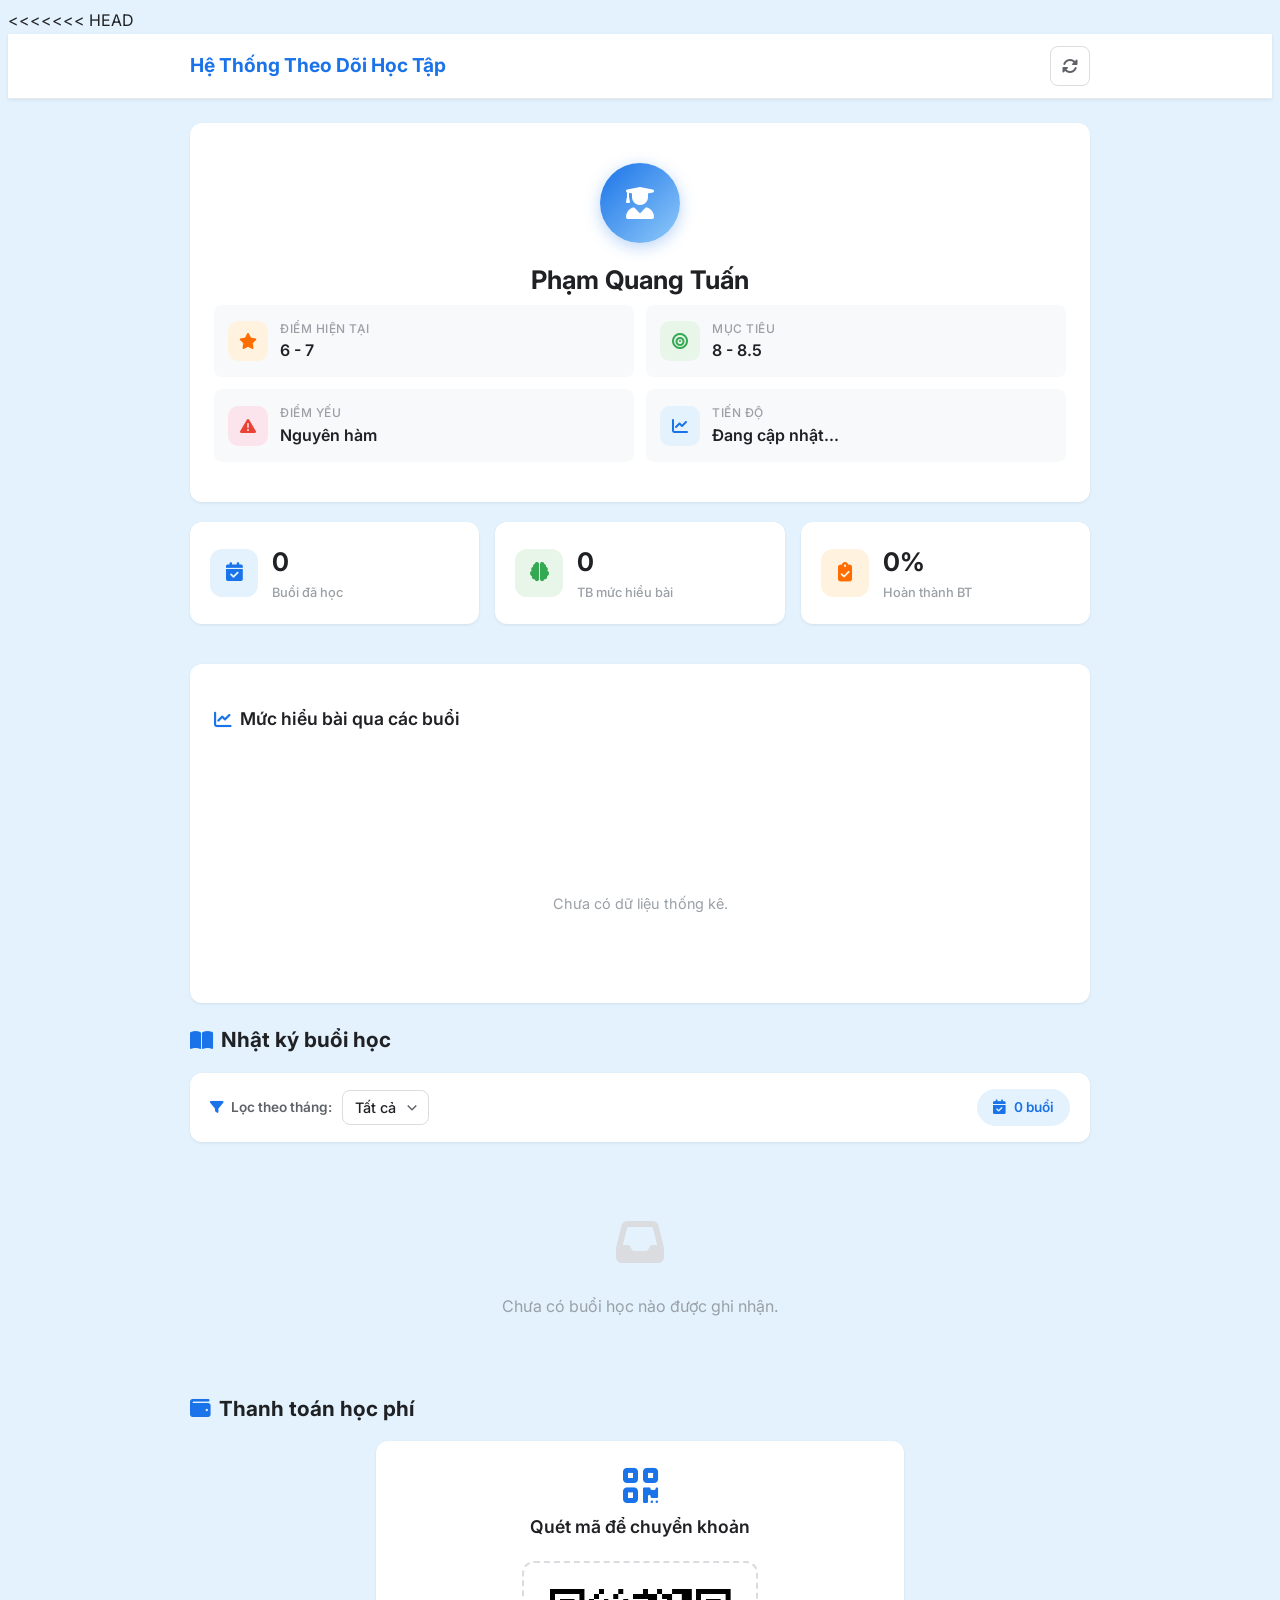
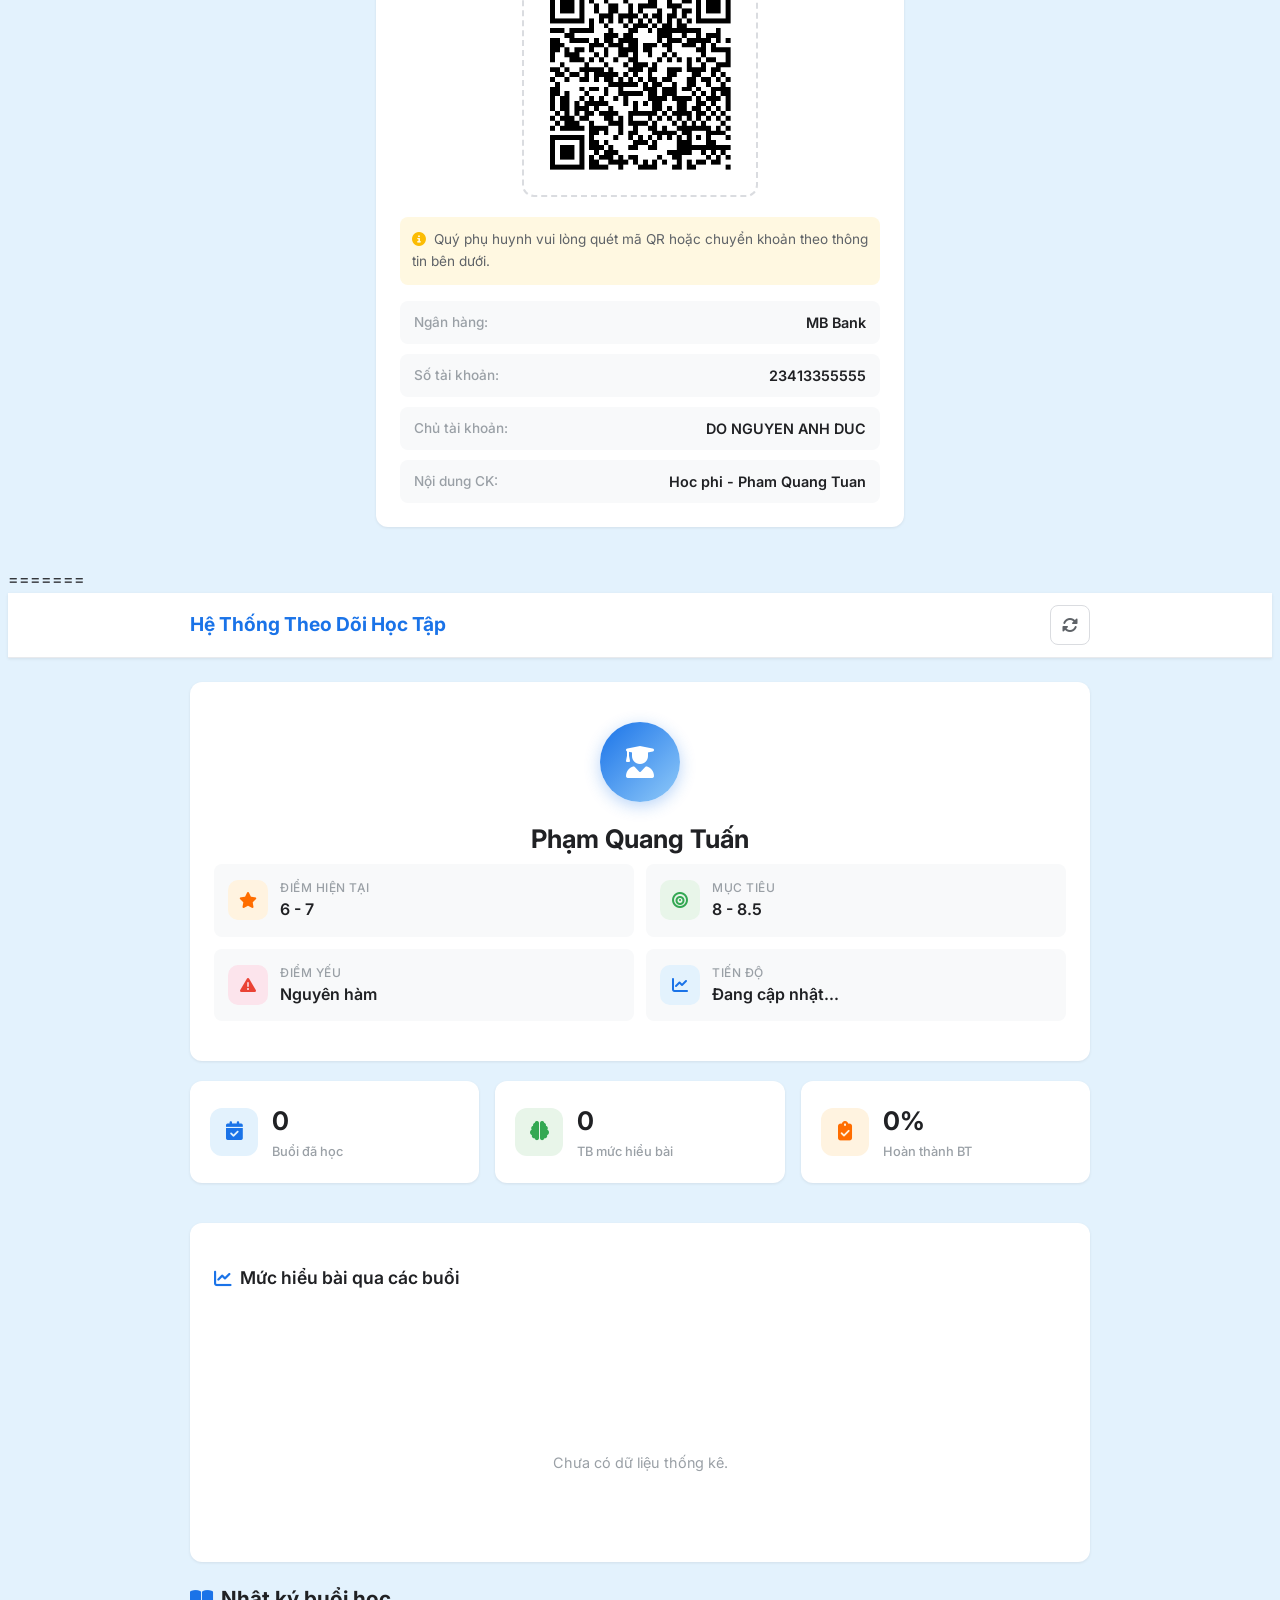
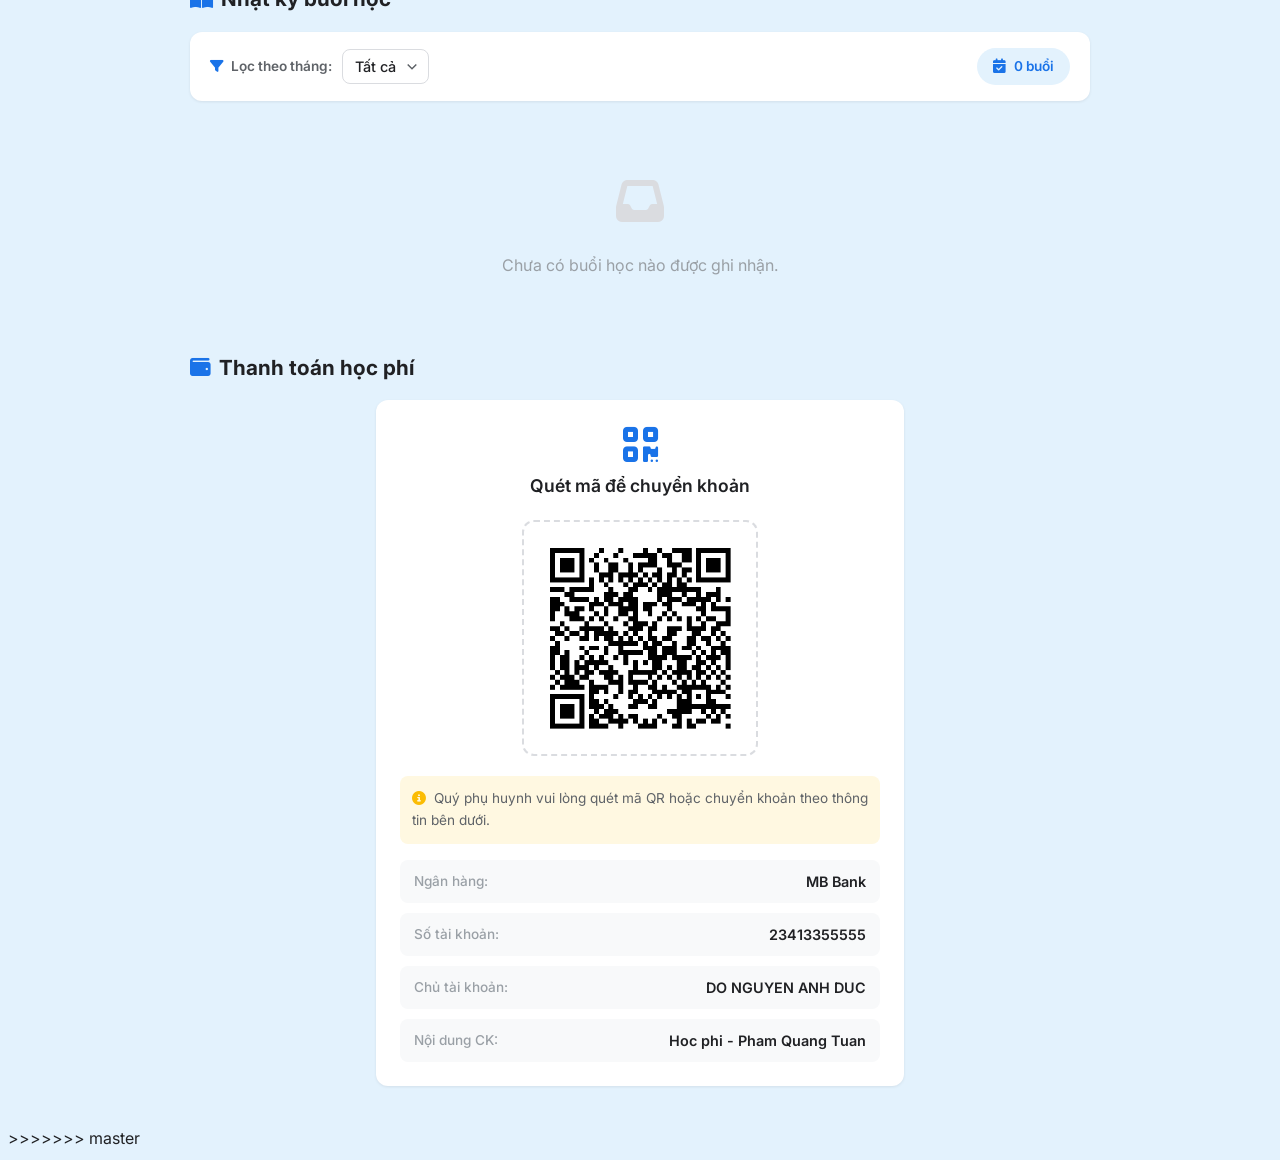
<file: index.html>
<<<<<<< HEAD
<!DOCTYPE html>
<html lang="vi">
<head>
    <meta charset="UTF-8">
    <meta name="viewport" content="width=device-width, initial-scale=1.0">
    <title>Theo Dõi Học Tập - Phạm Quang Tuấn</title>

    <!-- Google Fonts: Inter -->
    <link rel="preconnect" href="https://fonts.googleapis.com">
    <link rel="preconnect" href="https://fonts.gstatic.com" crossorigin>
    <link href="https://fonts.googleapis.com/css2?family=Inter:wght@300;400;500;600;700&display=swap" rel="stylesheet">

    <!-- Font Awesome cho icon -->
    <link rel="stylesheet" href="https://cdnjs.cloudflare.com/ajax/libs/font-awesome/6.5.1/css/all.min.css">

    <!-- File CSS chính -->
    <link rel="stylesheet" href="style.css">
</head>
<body>

    <!-- ============================================= -->
    <!-- HEADER - Chỉ logo, không có menu điều hướng -->
    <!-- ============================================= -->
    <header class="header">
        <div class="container header-inner">
            <div class="logo">
                <span>Hệ Thống Theo Dõi Học Tập</span>
            </div>
            <!-- Nút tải lại dữ liệu -->
            <button class="btn-refresh" id="btnRefresh" title="Tải lại dữ liệu">
                <i class="fas fa-sync-alt"></i>
            </button>
        </div>
    </header>

    <!-- ============================================= -->
    <!-- DASHBOARD - Tất cả nội dung trên 1 trang -->
    <!-- ============================================= -->
    <main class="main container">

        <!-- ========== PHẦN 1: THÔNG TIN HỌC SINH ========== -->
        <div class="card student-card">
            <div class="student-avatar">
                <i class="fas fa-user-graduate"></i>
            </div>
            <h1 class="student-name">Phạm Quang Tuấn</h1>

            <!-- Thông tin nhanh -->
            <div class="info-grid">
                <div class="info-item">
                    <div class="info-icon current">
                        <i class="fas fa-star"></i>
                    </div>
                    <div class="info-text">
                        <span class="info-label">Điểm hiện tại</span>
                        <span class="info-value">6 - 7</span>
                    </div>
                </div>
                <div class="info-item">
                    <div class="info-icon target">
                        <i class="fas fa-bullseye"></i>
                    </div>
                    <div class="info-text">
                        <span class="info-label">Mục tiêu</span>
                        <span class="info-value">8 - 8.5</span>
                    </div>
                </div>
                <div class="info-item">
                    <div class="info-icon weakness">
                        <i class="fas fa-exclamation-triangle"></i>
                    </div>
                    <div class="info-text">
                        <span class="info-label">Điểm yếu</span>
                        <span class="info-value">Nguyên hàm</span>
                    </div>
                </div>
                <div class="info-item">
                    <div class="info-icon progress-icon">
                        <i class="fas fa-chart-line"></i>
                    </div>
                    <div class="info-text">
                        <span class="info-label">Tiến độ</span>
                        <span class="info-value" id="progressStatus">Đang cập nhật...</span>
                    </div>
                </div>
            </div>
        </div>

        <!-- ========== PHẦN 2: THỐNG KÊ + LỘ TRÌNH ========== -->
        <!-- Các card thống kê nhanh -->
        <div class="stats-grid">
            <div class="card stat-card">
                <div class="stat-icon sessions-icon">
                    <i class="fas fa-calendar-check"></i>
                </div>
                <div class="stat-info">
                    <span class="stat-number" id="totalSessions">0</span>
                    <span class="stat-label">Buổi đã học</span>
                </div>
            </div>
            <div class="card stat-card">
                <div class="stat-icon understand-icon">
                    <i class="fas fa-brain"></i>
                </div>
                <div class="stat-info">
                    <span class="stat-number" id="avgUnderstanding">0</span>
                    <span class="stat-label">TB mức hiểu bài</span>
                </div>
            </div>
            <div class="card stat-card">
                <div class="stat-icon homework-icon">
                    <i class="fas fa-clipboard-check"></i>
                </div>
                <div class="stat-info">
                    <span class="stat-number" id="homeworkRate">0%</span>
                    <span class="stat-label">Hoàn thành BT</span>
                </div>
            </div>
        </div>

       
        <!-- Biểu đồ mức hiểu bài -->
        <div class="card">
            <h3 class="card-title"><i class="fas fa-chart-line"></i> Mức hiểu bài qua các buổi</h3>
            <div class="chart-container" id="understandChart">
                <p class="empty-chart" id="emptyChart">Chưa có dữ liệu thống kê.</p>
            </div>
        </div>

        <!-- ========== PHẦN 3: DANH SÁCH BUỔI HỌC (read-only) ========== -->
        <h2 class="section-title"><i class="fas fa-book-open"></i> Nhật ký buổi học</h2>

        <!-- Bộ lọc theo tháng -->
        <div class="card filter-bar">
            <div class="filter-group">
                <label for="monthFilter"><i class="fas fa-filter"></i> Lọc theo tháng:</label>
                <select id="monthFilter" class="filter-select">
                    <option value="all">Tất cả</option>
                </select>
            </div>
            <div class="month-count" id="monthCount">
                <i class="fas fa-calendar-check"></i>
                <span id="monthCountText">0 buổi</span>
            </div>
        </div>

        <div id="sessionsList" class="sessions-list">
            <!-- Các buổi học sẽ được render bằng JavaScript -->
            <div class="empty-state" id="emptyState">
                <i class="fas fa-inbox"></i>
                <p>Chưa có buổi học nào được ghi nhận.</p>
            </div>
        </div>

        <!-- ========== PHẦN 4: THANH TOÁN ========== -->
        <h2 class="section-title"><i class="fas fa-wallet"></i> Thanh toán học phí</h2>

        <div class="card payment-card">
            <div class="payment-header">
                <i class="fas fa-qrcode payment-qr-icon"></i>
                <h3>Quét mã để chuyển khoản</h3>
            </div>

            <!-- Ảnh QR code placeholder -->
            <div class="qr-wrapper">
                <div class="qr-placeholder" id="qrImage">
                    <img src="qr-code.png" alt="QR Code" width="200" height="200">
                </div>
            </div>

            <!-- Thông tin chuyển khoản -->
            <div class="payment-info">
                <p class="payment-note">
                    <i class="fas fa-info-circle"></i>
                    Quý phụ huynh vui lòng quét mã QR hoặc chuyển khoản theo thông tin bên dưới.
                </p>
                <div class="bank-details">
                    <div class="bank-row">
                        <span class="bank-label">Ngân hàng:</span>
                        <span class="bank-value">MB Bank</span>
                    </div>
                    <div class="bank-row">
                        <span class="bank-label">Số tài khoản:</span>
                        <span class="bank-value">23413355555</span>
                    </div>
                    <div class="bank-row">
                        <span class="bank-label">Chủ tài khoản:</span>
                        <span class="bank-value">DO NGUYEN ANH DUC</span>
                    </div>
                    <div class="bank-row">
                        <span class="bank-label">Nội dung CK:</span>
                        <span class="bank-value">Hoc phi - Pham Quang Tuan</span>
                    </div>
                </div>
            </div>
        </div>

    </main>

    <!-- Loading overlay -->
    <div class="loading-overlay" id="loadingOverlay">
        <div class="loading-spinner">
            <div class="spinner"></div>
            <p>Đang tải dữ liệu từ Google Sheets...</p>
        </div>
    </div>

    <!-- Thông báo toast -->
    <div class="toast" id="toast">
        <i class="fas fa-check-circle"></i>
        <span id="toastMsg">Thao tác thành công!</span>
    </div>

    <!-- File JavaScript chính -->
    <script src="script.js"></script>
</body>
</html>
=======
<!DOCTYPE html>
<html lang="vi">
<head>
    <meta charset="UTF-8">
    <meta name="viewport" content="width=device-width, initial-scale=1.0">
    <title>Theo Dõi Học Tập - Phạm Quang Tuấn</title>

    <!-- Google Fonts: Inter -->
    <link rel="preconnect" href="https://fonts.googleapis.com">
    <link rel="preconnect" href="https://fonts.gstatic.com" crossorigin>
    <link href="https://fonts.googleapis.com/css2?family=Inter:wght@300;400;500;600;700&display=swap" rel="stylesheet">

    <!-- Font Awesome cho icon -->
    <link rel="stylesheet" href="https://cdnjs.cloudflare.com/ajax/libs/font-awesome/6.5.1/css/all.min.css">

    <!-- File CSS chính -->
    <link rel="stylesheet" href="style.css">
</head>
<body>

    <!-- ============================================= -->
    <!-- HEADER - Chỉ logo, không có menu điều hướng -->
    <!-- ============================================= -->
    <header class="header">
        <div class="container header-inner">
            <div class="logo">
                <span>Hệ Thống Theo Dõi Học Tập</span>
            </div>
            <!-- Nút tải lại dữ liệu -->
            <button class="btn-refresh" id="btnRefresh" title="Tải lại dữ liệu">
                <i class="fas fa-sync-alt"></i>
            </button>
        </div>
    </header>

    <!-- ============================================= -->
    <!-- DASHBOARD - Tất cả nội dung trên 1 trang -->
    <!-- ============================================= -->
    <main class="main container">

        <!-- ========== PHẦN 1: THÔNG TIN HỌC SINH ========== -->
        <div class="card student-card">
            <div class="student-avatar">
                <i class="fas fa-user-graduate"></i>
            </div>
            <h1 class="student-name">Phạm Quang Tuấn</h1>

            <!-- Thông tin nhanh -->
            <div class="info-grid">
                <div class="info-item">
                    <div class="info-icon current">
                        <i class="fas fa-star"></i>
                    </div>
                    <div class="info-text">
                        <span class="info-label">Điểm hiện tại</span>
                        <span class="info-value">6 - 7</span>
                    </div>
                </div>
                <div class="info-item">
                    <div class="info-icon target">
                        <i class="fas fa-bullseye"></i>
                    </div>
                    <div class="info-text">
                        <span class="info-label">Mục tiêu</span>
                        <span class="info-value">8 - 8.5</span>
                    </div>
                </div>
                <div class="info-item">
                    <div class="info-icon weakness">
                        <i class="fas fa-exclamation-triangle"></i>
                    </div>
                    <div class="info-text">
                        <span class="info-label">Điểm yếu</span>
                        <span class="info-value">Nguyên hàm</span>
                    </div>
                </div>
                <div class="info-item">
                    <div class="info-icon progress-icon">
                        <i class="fas fa-chart-line"></i>
                    </div>
                    <div class="info-text">
                        <span class="info-label">Tiến độ</span>
                        <span class="info-value" id="progressStatus">Đang cập nhật...</span>
                    </div>
                </div>
            </div>
        </div>

        <!-- ========== PHẦN 2: THỐNG KÊ + LỘ TRÌNH ========== -->
        <!-- Các card thống kê nhanh -->
        <div class="stats-grid">
            <div class="card stat-card">
                <div class="stat-icon sessions-icon">
                    <i class="fas fa-calendar-check"></i>
                </div>
                <div class="stat-info">
                    <span class="stat-number" id="totalSessions">0</span>
                    <span class="stat-label">Buổi đã học</span>
                </div>
            </div>
            <div class="card stat-card">
                <div class="stat-icon understand-icon">
                    <i class="fas fa-brain"></i>
                </div>
                <div class="stat-info">
                    <span class="stat-number" id="avgUnderstanding">0</span>
                    <span class="stat-label">TB mức hiểu bài</span>
                </div>
            </div>
            <div class="card stat-card">
                <div class="stat-icon homework-icon">
                    <i class="fas fa-clipboard-check"></i>
                </div>
                <div class="stat-info">
                    <span class="stat-number" id="homeworkRate">0%</span>
                    <span class="stat-label">Hoàn thành BT</span>
                </div>
            </div>
        </div>

       
        <!-- Biểu đồ mức hiểu bài -->
        <div class="card">
            <h3 class="card-title"><i class="fas fa-chart-line"></i> Mức hiểu bài qua các buổi</h3>
            <div class="chart-container" id="understandChart">
                <p class="empty-chart" id="emptyChart">Chưa có dữ liệu thống kê.</p>
            </div>
        </div>

        <!-- ========== PHẦN 3: DANH SÁCH BUỔI HỌC (read-only) ========== -->
        <h2 class="section-title"><i class="fas fa-book-open"></i> Nhật ký buổi học</h2>

        <!-- Bộ lọc theo tháng -->
        <div class="card filter-bar">
            <div class="filter-group">
                <label for="monthFilter"><i class="fas fa-filter"></i> Lọc theo tháng:</label>
                <select id="monthFilter" class="filter-select">
                    <option value="all">Tất cả</option>
                </select>
            </div>
            <div class="month-count" id="monthCount">
                <i class="fas fa-calendar-check"></i>
                <span id="monthCountText">0 buổi</span>
            </div>
        </div>

        <div id="sessionsList" class="sessions-list">
            <!-- Các buổi học sẽ được render bằng JavaScript -->
            <div class="empty-state" id="emptyState">
                <i class="fas fa-inbox"></i>
                <p>Chưa có buổi học nào được ghi nhận.</p>
            </div>
        </div>

        <!-- ========== PHẦN 4: THANH TOÁN ========== -->
        <h2 class="section-title"><i class="fas fa-wallet"></i> Thanh toán học phí</h2>

        <div class="card payment-card">
            <div class="payment-header">
                <i class="fas fa-qrcode payment-qr-icon"></i>
                <h3>Quét mã để chuyển khoản</h3>
            </div>

            <!-- Ảnh QR code placeholder -->
            <div class="qr-wrapper">
                <div class="qr-placeholder" id="qrImage">
                    <img src="qr-code.png" alt="QR Code" width="200" height="200">
                </div>
            </div>

            <!-- Thông tin chuyển khoản -->
            <div class="payment-info">
                <p class="payment-note">
                    <i class="fas fa-info-circle"></i>
                    Quý phụ huynh vui lòng quét mã QR hoặc chuyển khoản theo thông tin bên dưới.
                </p>
                <div class="bank-details">
                    <div class="bank-row">
                        <span class="bank-label">Ngân hàng:</span>
                        <span class="bank-value">MB Bank</span>
                    </div>
                    <div class="bank-row">
                        <span class="bank-label">Số tài khoản:</span>
                        <span class="bank-value">23413355555</span>
                    </div>
                    <div class="bank-row">
                        <span class="bank-label">Chủ tài khoản:</span>
                        <span class="bank-value">DO NGUYEN ANH DUC</span>
                    </div>
                    <div class="bank-row">
                        <span class="bank-label">Nội dung CK:</span>
                        <span class="bank-value">Hoc phi - Pham Quang Tuan</span>
                    </div>
                </div>
            </div>
        </div>

    </main>

    <!-- Loading overlay -->
    <div class="loading-overlay" id="loadingOverlay">
        <div class="loading-spinner">
            <div class="spinner"></div>
            <p>Đang tải dữ liệu...</p>
        </div>
    </div>

    <!-- Thông báo toast -->
    <div class="toast" id="toast">
        <i class="fas fa-check-circle"></i>
        <span id="toastMsg">Thao tác thành công!</span>
    </div>

    <!-- File JavaScript chính -->
    <script src="script.js"></script>
</body>
</html>
>>>>>>> master
</file>
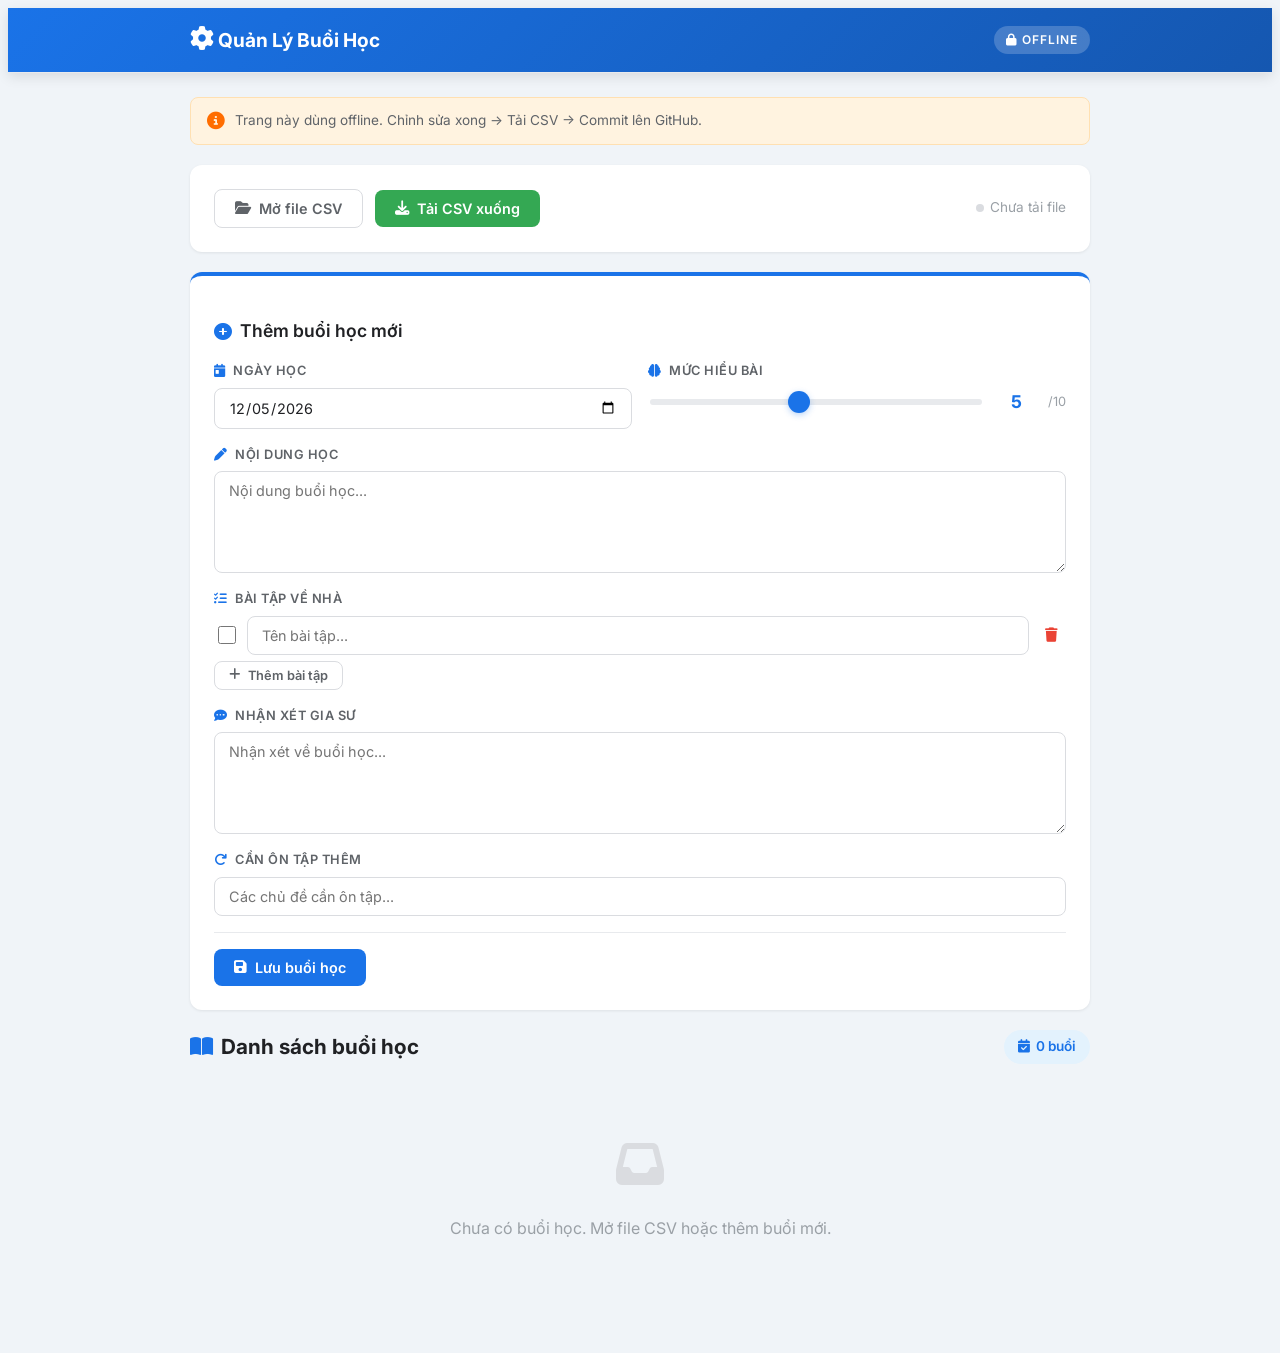
<file: admin.html>
<!DOCTYPE html>
<html lang="vi">
<head>
    <meta charset="UTF-8">
    <meta name="viewport" content="width=device-width, initial-scale=1.0">
    <title>Admin - Quản Lý Buổi Học (Offline)</title>
    <link rel="preconnect" href="https://fonts.googleapis.com">
    <link rel="preconnect" href="https://fonts.gstatic.com" crossorigin>
    <link href="https://fonts.googleapis.com/css2?family=Inter:wght@300;400;500;600;700&display=swap" rel="stylesheet">
    <link rel="stylesheet" href="https://cdnjs.cloudflare.com/ajax/libs/font-awesome/6.5.1/css/all.min.css">
    <link rel="stylesheet" href="style.css">
    <style>
        /* ===== ADMIN-SPECIFIC STYLES ===== */
        body {
            background-color: #f0f4f8;
        }

        .admin-header {
            background: linear-gradient(135deg, var(--primary), var(--primary-dark));
            color: var(--white);
            box-shadow: var(--shadow-md);
        }

        .admin-header .logo span {
            color: var(--white);
        }

        .admin-badge {
            background: rgba(255,255,255,0.2);
            color: var(--white);
            padding: 4px 12px;
            border-radius: 20px;
            font-size: 0.75rem;
            font-weight: 600;
            text-transform: uppercase;
            letter-spacing: 1px;
        }

        /* File actions bar */
        .file-actions {
            display: flex;
            gap: 12px;
            flex-wrap: wrap;
            align-items: center;
        }

        .btn {
            display: inline-flex;
            align-items: center;
            gap: 8px;
            padding: 10px 20px;
            border: none;
            border-radius: var(--radius-sm);
            font-family: 'Inter', sans-serif;
            font-size: 0.9rem;
            font-weight: 600;
            cursor: pointer;
            transition: var(--transition);
        }

        .btn-primary {
            background: var(--primary);
            color: var(--white);
        }

        .btn-primary:hover {
            background: var(--primary-dark);
        }

        .btn-success {
            background: var(--success);
            color: var(--white);
        }

        .btn-success:hover {
            background: #2d9348;
        }

        .btn-danger {
            background: var(--danger);
            color: var(--white);
        }

        .btn-danger:hover {
            background: #d32f2f;
        }

        .btn-outline {
            background: var(--white);
            color: var(--gray-700);
            border: 1.5px solid var(--gray-300);
        }

        .btn-outline:hover {
            background: var(--primary-light);
            border-color: var(--primary);
            color: var(--primary);
        }

        .btn-sm {
            padding: 6px 14px;
            font-size: 0.8rem;
        }

        /* Hidden file input */
        .file-input-hidden {
            display: none;
        }

        /* Form */
        .form-card {
            border-top: 4px solid var(--primary);
        }

        .form-grid {
            display: grid;
            grid-template-columns: 1fr 1fr;
            gap: 16px;
        }

        .form-group {
            display: flex;
            flex-direction: column;
            gap: 6px;
        }

        .form-group.full-width {
            grid-column: 1 / -1;
        }

        .form-group label {
            font-size: 0.8rem;
            font-weight: 600;
            color: var(--gray-700);
            text-transform: uppercase;
            letter-spacing: 0.5px;
        }

        .form-group label i {
            color: var(--primary);
            margin-right: 4px;
        }

        .form-control {
            padding: 10px 14px;
            border: 1.5px solid var(--gray-300);
            border-radius: var(--radius-sm);
            font-family: 'Inter', sans-serif;
            font-size: 0.9rem;
            color: var(--gray-900);
            transition: var(--transition);
            background: var(--white);
        }

        .form-control:focus {
            outline: none;
            border-color: var(--primary);
            box-shadow: 0 0 0 3px rgba(26, 115, 232, 0.15);
        }

        textarea.form-control {
            resize: vertical;
            min-height: 80px;
        }

        /* Slider */
        .slider-wrapper {
            display: flex;
            align-items: center;
            gap: 12px;
        }

        .slider-wrapper input[type="range"] {
            flex: 1;
            height: 6px;
            -webkit-appearance: none;
            appearance: none;
            background: var(--gray-200);
            border-radius: 3px;
            outline: none;
        }

        .slider-wrapper input[type="range"]::-webkit-slider-thumb {
            -webkit-appearance: none;
            appearance: none;
            width: 22px;
            height: 22px;
            background: var(--primary);
            border-radius: 50%;
            cursor: pointer;
            box-shadow: 0 2px 6px rgba(26, 115, 232, 0.3);
        }

        .slider-value {
            font-size: 1.1rem;
            font-weight: 700;
            color: var(--primary);
            min-width: 40px;
            text-align: center;
        }

        /* Homework builder */
        .hw-builder {
            display: flex;
            flex-direction: column;
            gap: 8px;
        }

        .hw-row {
            display: flex;
            align-items: center;
            gap: 8px;
        }

        .hw-row input[type="text"] {
            flex: 1;
        }

        .hw-row input[type="checkbox"] {
            width: 18px;
            height: 18px;
            accent-color: var(--primary);
            cursor: pointer;
        }

        .hw-add-btn {
            align-self: flex-start;
        }

        .hw-remove-btn {
            background: none;
            border: none;
            color: var(--danger);
            cursor: pointer;
            padding: 4px 8px;
            font-size: 0.9rem;
            border-radius: 4px;
            transition: var(--transition);
        }

        .hw-remove-btn:hover {
            background: #fce4ec;
        }

        /* Session table/list in admin */
        .admin-session-card {
            border-left: 4px solid var(--primary);
            position: relative;
        }

        .admin-session-card.editing {
            border-left-color: var(--warning);
            background: #fffde7;
        }

        .admin-actions {
            display: flex;
            gap: 8px;
            margin-top: 12px;
            padding-top: 12px;
            border-top: 1px solid var(--gray-200);
        }

        /* Sessions count badge */
        .session-count-badge {
            display: inline-flex;
            align-items: center;
            gap: 6px;
            padding: 6px 14px;
            background: var(--primary-light);
            color: var(--primary);
            border-radius: 20px;
            font-size: 0.85rem;
            font-weight: 600;
        }

        /* Form actions */
        .form-actions {
            display: flex;
            gap: 12px;
            margin-top: 16px;
            padding-top: 16px;
            border-top: 1px solid var(--gray-200);
        }

        /* Warning banner */
        .warning-banner {
            background: #fff3e0;
            border: 1px solid #ffe0b2;
            border-radius: var(--radius-sm);
            padding: 12px 16px;
            margin-bottom: 20px;
            display: flex;
            align-items: center;
            gap: 10px;
            font-size: 0.85rem;
            color: var(--gray-700);
        }

        .warning-banner i {
            color: var(--orange);
            font-size: 1.1rem;
        }

        /* Status indicator */
        .status-bar {
            display: flex;
            align-items: center;
            justify-content: space-between;
            flex-wrap: wrap;
            gap: 12px;
        }

        .status-indicator {
            display: flex;
            align-items: center;
            gap: 6px;
            font-size: 0.85rem;
            color: var(--gray-500);
        }

        .status-dot {
            width: 8px;
            height: 8px;
            border-radius: 50%;
            background: var(--gray-300);
        }

        .status-dot.loaded {
            background: var(--success);
        }

        .status-dot.modified {
            background: var(--warning);
        }

        /* Responsive */
        @media (max-width: 768px) {
            .form-grid {
                grid-template-columns: 1fr;
            }

            .file-actions {
                flex-direction: column;
                align-items: stretch;
            }

            .btn {
                justify-content: center;
            }

            .status-bar {
                flex-direction: column;
                align-items: stretch;
            }
        }
    </style>
</head>
<body>

    <!-- HEADER -->
    <header class="header admin-header">
        <div class="container header-inner">
            <div class="logo">
                <span><i class="fas fa-cog"></i> Quản Lý Buổi Học</span>
            </div>
            <span class="admin-badge"><i class="fas fa-lock"></i> Offline</span>
        </div>
    </header>

    <!-- MAIN -->
    <main class="main container">

        <!-- Warning -->
        <div class="warning-banner">
            <i class="fas fa-info-circle"></i>
            <span>Trang này dùng offline. Chỉnh sửa xong → Tải CSV → Commit lên GitHub.</span>
        </div>

        <!-- File Actions -->
        <div class="card">
            <div class="status-bar">
                <div class="file-actions">
                    <button class="btn btn-outline" id="btnLoadCSV" title="Tải file CSV hiện tại">
                        <i class="fas fa-folder-open"></i> Mở file CSV
                    </button>
                    <input type="file" id="csvFileInput" accept=".csv" class="file-input-hidden">
                    <button class="btn btn-success" id="btnDownloadCSV" title="Tải xuống file CSV đã chỉnh sửa">
                        <i class="fas fa-download"></i> Tải CSV xuống
                    </button>
                </div>
                <div class="status-indicator" id="statusIndicator">
                    <span class="status-dot" id="statusDot"></span>
                    <span id="statusText">Chưa tải file</span>
                </div>
            </div>
        </div>

        <!-- Add/Edit Form -->
        <div class="card form-card">
            <h3 class="card-title" id="formTitle"><i class="fas fa-plus-circle"></i> Thêm buổi học mới</h3>

            <div class="form-grid">
                <div class="form-group">
                    <label><i class="fas fa-calendar-day"></i> Ngày học</label>
                    <input type="date" class="form-control" id="inputDate">
                </div>
                <div class="form-group">
                    <label><i class="fas fa-brain"></i> Mức hiểu bài</label>
                    <div class="slider-wrapper">
                        <input type="range" id="inputLevel" min="1" max="10" value="5">
                        <span class="slider-value" id="levelValue">5</span>
                        <span style="font-size:0.8rem;color:var(--gray-500)">/10</span>
                    </div>
                </div>
                <div class="form-group full-width">
                    <label><i class="fas fa-pen"></i> Nội dung học</label>
                    <textarea class="form-control" id="inputContent" placeholder="Nội dung buổi học..."></textarea>
                </div>
                <div class="form-group full-width">
                    <label><i class="fas fa-tasks"></i> Bài tập về nhà</label>
                    <div class="hw-builder" id="hwBuilder">
                        <!-- Homework rows sẽ được thêm bằng JS -->
                    </div>
                    <button class="btn btn-outline btn-sm hw-add-btn" id="btnAddHW" type="button">
                        <i class="fas fa-plus"></i> Thêm bài tập
                    </button>
                </div>
                <div class="form-group full-width">
                    <label><i class="fas fa-comment-dots"></i> Nhận xét gia sư</label>
                    <textarea class="form-control" id="inputComment" placeholder="Nhận xét về buổi học..."></textarea>
                </div>
                <div class="form-group full-width">
                    <label><i class="fas fa-redo"></i> Cần ôn tập thêm</label>
                    <input type="text" class="form-control" id="inputReview" placeholder="Các chủ đề cần ôn tập...">
                </div>
            </div>

            <div class="form-actions">
                <button class="btn btn-primary" id="btnSave">
                    <i class="fas fa-save"></i> Lưu buổi học
                </button>
                <button class="btn btn-outline" id="btnCancel" style="display:none">
                    <i class="fas fa-times"></i> Huỷ
                </button>
            </div>
        </div>

        <!-- Session list -->
        <div class="status-bar" style="margin-bottom: 16px;">
            <h2 class="section-title" style="margin:0"><i class="fas fa-book-open"></i> Danh sách buổi học</h2>
            <span class="session-count-badge" id="adminSessionCount">
                <i class="fas fa-calendar-check"></i> <span id="adminCountText">0 buổi</span>
            </span>
        </div>

        <div id="adminSessionsList">
            <div class="empty-state" id="adminEmptyState">
                <i class="fas fa-inbox"></i>
                <p>Chưa có buổi học. Mở file CSV hoặc thêm buổi mới.</p>
            </div>
        </div>

    </main>

    <!-- Toast notification -->
    <div class="toast" id="toast">
        <i class="fas fa-check-circle"></i>
        <span id="toastMsg">Thao tác thành công!</span>
    </div>

    <script>
    /**
     * ================================================
     * ADMIN.JS - Quản lý buổi học offline
     * Đọc/Sửa file data.csv, tải về CSV mới
     * ================================================
     */

    // ===== STATE =====
    let sessions = [];
    let editingId = null; // id đang sửa (null = thêm mới)
    let isModified = false;

    // ===== CSV PARSING & BUILDING =====

    function parseCSVLine(line) {
        const fields = [];
        let current = '';
        let inQuotes = false;
        for (let i = 0; i < line.length; i++) {
            const ch = line[i];
            if (inQuotes) {
                if (ch === '"') {
                    if (i + 1 < line.length && line[i + 1] === '"') {
                        current += '"';
                        i++;
                    } else {
                        inQuotes = false;
                    }
                } else {
                    current += ch;
                }
            } else {
                if (ch === '"') {
                    inQuotes = true;
                } else if (ch === ',') {
                    fields.push(current);
                    current = '';
                } else {
                    current += ch;
                }
            }
        }
        fields.push(current);
        return fields;
    }

    function parseCSV(csvText) {
        const lines = csvText.split(/\r?\n/).filter(l => l.trim() !== '');
        if (lines.length < 1) return [];
        // skip header
        return lines.slice(1).map(line => {
            const v = parseCSVLine(line);
            let homework = [];
            try { homework = JSON.parse(v[3] || '[]'); } catch(e) { homework = []; }
            return {
                id: (v[0] || '').trim(),
                date: (v[1] || '').trim(),
                content: (v[2] || '').trim(),
                homework: homework,
                comment: (v[4] || '').trim(),
                reviewNeeded: (v[5] || '').trim(),
                understandLevel: parseInt(v[6]) || 0
            };
        });
    }

    function escapeCSVField(value) {
        const str = String(value);
        if (str.includes(',') || str.includes('"') || str.includes('\n') || str.includes('\r')) {
            return '"' + str.replace(/"/g, '""') + '"';
        }
        return str;
    }

    function buildCSV(sessions) {
        const header = 'id,date,content,homework,comment,reviewNeeded,understandLevel';
        const rows = sessions.map(s => {
            const hwJson = JSON.stringify(s.homework || []);
            return [
                escapeCSVField(s.id),
                escapeCSVField(s.date),
                escapeCSVField(s.content),
                escapeCSVField(hwJson),
                escapeCSVField(s.comment),
                escapeCSVField(s.reviewNeeded),
                s.understandLevel
            ].join(',');
        });
        return header + '\n' + rows.join('\n') + '\n';
    }

    // ===== GENERATE ID =====
    function generateId() {
        return Date.now().toString(36) + Math.random().toString(36).substr(2, 5);
    }

    // ===== FILE I/O =====

    document.getElementById('btnLoadCSV').addEventListener('click', () => {
        document.getElementById('csvFileInput').click();
    });

    document.getElementById('csvFileInput').addEventListener('change', (e) => {
        const file = e.target.files[0];
        if (!file) return;
        const reader = new FileReader();
        reader.onload = (ev) => {
            sessions = parseCSV(ev.target.result);
            isModified = false;
            updateStatus('loaded');
            renderAdminSessions();
            showToast('✅ Đã tải ' + sessions.length + ' buổi học');
        };
        reader.readAsText(file, 'UTF-8');
        // Reset input để có thể tải lại cùng file
        e.target.value = '';
    });

    document.getElementById('btnDownloadCSV').addEventListener('click', () => {
        const csv = buildCSV(sessions);
        const blob = new Blob(['\uFEFF' + csv], { type: 'text/csv;charset=utf-8;' });
        const url = URL.createObjectURL(blob);
        const a = document.createElement('a');
        a.href = url;
        a.download = 'data.csv';
        a.click();
        URL.revokeObjectURL(url);
        isModified = false;
        updateStatus('loaded');
        showToast('✅ Đã tải file data.csv');
    });

    // ===== STATUS =====
    function updateStatus(state) {
        const dot = document.getElementById('statusDot');
        const text = document.getElementById('statusText');
        if (state === 'loaded') {
            dot.className = 'status-dot loaded';
            text.textContent = sessions.length + ' buổi học đã tải';
        } else if (state === 'modified') {
            dot.className = 'status-dot modified';
            text.textContent = 'Đã chỉnh sửa — chưa lưu';
        } else {
            dot.className = 'status-dot';
            text.textContent = 'Chưa tải file';
        }
    }

    function markModified() {
        isModified = true;
        updateStatus('modified');
    }

    // ===== HOMEWORK BUILDER =====

    function addHWRow(name = '', completed = false) {
        const builder = document.getElementById('hwBuilder');
        const row = document.createElement('div');
        row.className = 'hw-row';
        row.innerHTML = `
            <input type="checkbox" ${completed ? 'checked' : ''} title="Đã hoàn thành">
            <input type="text" class="form-control" placeholder="Tên bài tập..." value="${escapeHtml(name)}" style="flex:1">
            <button type="button" class="hw-remove-btn" title="Xoá"><i class="fas fa-trash"></i></button>
        `;
        row.querySelector('.hw-remove-btn').addEventListener('click', () => row.remove());
        builder.appendChild(row);
    }

    document.getElementById('btnAddHW').addEventListener('click', () => addHWRow());

    function getHomeworkFromBuilder() {
        const rows = document.querySelectorAll('#hwBuilder .hw-row');
        const hw = [];
        rows.forEach(row => {
            const name = row.querySelector('input[type="text"]').value.trim();
            const completed = row.querySelector('input[type="checkbox"]').checked;
            if (name) hw.push({ name, completed });
        });
        return hw;
    }

    function clearHWBuilder() {
        document.getElementById('hwBuilder').innerHTML = '';
    }

    // ===== FORM =====

    // Slider value display
    const inputLevel = document.getElementById('inputLevel');
    const levelValue = document.getElementById('levelValue');
    inputLevel.addEventListener('input', () => {
        levelValue.textContent = inputLevel.value;
    });

    // Set today as default date
    document.getElementById('inputDate').valueAsDate = new Date();

    function resetForm() {
        document.getElementById('inputDate').valueAsDate = new Date();
        document.getElementById('inputContent').value = '';
        document.getElementById('inputComment').value = '';
        document.getElementById('inputReview').value = '';
        inputLevel.value = 5;
        levelValue.textContent = '5';
        clearHWBuilder();
        editingId = null;
        document.getElementById('formTitle').innerHTML = '<i class="fas fa-plus-circle"></i> Thêm buổi học mới';
        document.getElementById('btnSave').innerHTML = '<i class="fas fa-save"></i> Lưu buổi học';
        document.getElementById('btnCancel').style.display = 'none';
    }

    function fillFormForEdit(session) {
        editingId = session.id;
        document.getElementById('inputDate').value = session.date;
        document.getElementById('inputContent').value = session.content;
        document.getElementById('inputComment').value = session.comment;
        document.getElementById('inputReview').value = session.reviewNeeded;
        inputLevel.value = session.understandLevel;
        levelValue.textContent = session.understandLevel;
        clearHWBuilder();
        (session.homework || []).forEach(hw => addHWRow(hw.name, hw.completed));
        document.getElementById('formTitle').innerHTML = '<i class="fas fa-edit"></i> Sửa buổi học';
        document.getElementById('btnSave').innerHTML = '<i class="fas fa-save"></i> Cập nhật';
        document.getElementById('btnCancel').style.display = 'inline-flex';
        // Scroll to form
        document.querySelector('.form-card').scrollIntoView({ behavior: 'smooth', block: 'start' });
    }

    document.getElementById('btnSave').addEventListener('click', () => {
        const date = document.getElementById('inputDate').value;
        const content = document.getElementById('inputContent').value.trim();
        const comment = document.getElementById('inputComment').value.trim();
        const reviewNeeded = document.getElementById('inputReview').value.trim();
        const understandLevel = parseInt(inputLevel.value);
        const homework = getHomeworkFromBuilder();

        if (!date) { showToast('⚠️ Vui lòng chọn ngày học'); return; }
        if (!content) { showToast('⚠️ Vui lòng nhập nội dung học'); return; }

        if (editingId) {
            // Update
            const idx = sessions.findIndex(s => s.id === editingId);
            if (idx >= 0) {
                sessions[idx] = { ...sessions[idx], date, content, homework, comment, reviewNeeded, understandLevel };
                showToast('✅ Đã cập nhật buổi học');
            }
        } else {
            // Add new
            sessions.push({
                id: generateId(),
                date,
                content,
                homework,
                comment,
                reviewNeeded,
                understandLevel
            });
            showToast('✅ Đã thêm buổi học mới');
        }

        markModified();
        resetForm();
        renderAdminSessions();
    });

    document.getElementById('btnCancel').addEventListener('click', () => {
        resetForm();
    });

    // ===== RENDER ADMIN SESSION LIST =====

    function renderAdminSessions() {
        const list = document.getElementById('adminSessionsList');
        const empty = document.getElementById('adminEmptyState');
        const countText = document.getElementById('adminCountText');

        countText.textContent = sessions.length + ' buổi';

        // Clear old cards
        const oldCards = list.querySelectorAll('.admin-session-card');
        oldCards.forEach(c => c.remove());

        if (sessions.length === 0) {
            empty.style.display = 'block';
            return;
        }

        empty.style.display = 'none';

        // Sort newest first
        const sorted = [...sessions].sort((a, b) => new Date(b.date) - new Date(a.date));

        sorted.forEach(session => {
            const card = document.createElement('div');
            card.className = 'card admin-session-card';
            card.setAttribute('data-id', session.id);

            let levelClass = 'level-low';
            if (session.understandLevel >= 7) levelClass = 'level-high';
            else if (session.understandLevel >= 4) levelClass = 'level-medium';

            let hwHtml = '';
            if (session.homework && session.homework.length > 0) {
                hwHtml = session.homework.map(hw => {
                    const cls = hw.completed ? 'completed' : '';
                    const icon = hw.completed ? 'fa-check-circle' : 'fa-circle';
                    return `<div class="hw-item ${cls}"><i class="fas ${icon}"></i> <span>${escapeHtml(hw.name)}</span></div>`;
                }).join('');
            } else {
                hwHtml = '<span style="color:var(--gray-500);font-size:0.85rem;">Không có bài tập</span>';
            }

            card.innerHTML = `
                <div class="session-header">
                    <div class="session-date">
                        <i class="fas fa-calendar-day"></i>
                        ${formatDate(session.date)}
                    </div>
                    <span class="session-level ${levelClass}">
                        <i class="fas fa-brain"></i> ${session.understandLevel}/10
                    </span>
                </div>
                <div class="session-body">
                    <div class="session-field">
                        <span class="session-field-label"><i class="fas fa-pen"></i> Nội dung học</span>
                        <span class="session-field-value">${escapeHtml(session.content)}</span>
                    </div>
                    <div class="session-field">
                        <span class="session-field-label"><i class="fas fa-tasks"></i> Bài tập</span>
                        <div class="session-field-value">${hwHtml}</div>
                    </div>
                    <div class="session-field">
                        <span class="session-field-label"><i class="fas fa-comment-dots"></i> Nhận xét gia sư</span>
                        <span class="session-field-value">${escapeHtml(session.comment)}</span>
                    </div>
                    <div class="session-field">
                        <span class="session-field-label"><i class="fas fa-redo"></i> Cần ôn tập thêm</span>
                        <span class="session-field-value">${escapeHtml(session.reviewNeeded)}</span>
                    </div>
                </div>
                <div class="admin-actions">
                    <button class="btn btn-outline btn-sm btn-edit" data-id="${session.id}">
                        <i class="fas fa-edit"></i> Sửa
                    </button>
                    <button class="btn btn-danger btn-sm btn-delete" data-id="${session.id}">
                        <i class="fas fa-trash"></i> Xoá
                    </button>
                </div>
            `;

            // Edit button
            card.querySelector('.btn-edit').addEventListener('click', () => {
                const s = sessions.find(x => x.id === session.id);
                if (s) fillFormForEdit(s);
            });

            // Delete button
            card.querySelector('.btn-delete').addEventListener('click', () => {
                if (confirm('Bạn có chắc muốn xoá buổi học này?')) {
                    sessions = sessions.filter(x => x.id !== session.id);
                    markModified();
                    renderAdminSessions();
                    showToast('🗑️ Đã xoá buổi học');
                    if (editingId === session.id) resetForm();
                }
            });

            list.appendChild(card);
        });
    }

    // ===== UTILS =====

    function formatDate(dateStr) {
        const days = ['Chủ Nhật', 'Thứ 2', 'Thứ 3', 'Thứ 4', 'Thứ 5', 'Thứ 6', 'Thứ 7'];
        const d = new Date(dateStr);
        const dayName = days[d.getDay()];
        const dd = String(d.getDate()).padStart(2, '0');
        const mm = String(d.getMonth() + 1).padStart(2, '0');
        const yyyy = d.getFullYear();
        return `${dayName}, ${dd}/${mm}/${yyyy}`;
    }

    function escapeHtml(text) {
        const div = document.createElement('div');
        div.textContent = text || '';
        return div.innerHTML;
    }

    function showToast(message) {
        const toast = document.getElementById('toast');
        const toastMsg = document.getElementById('toastMsg');
        toastMsg.textContent = message;
        toast.classList.add('show');
        setTimeout(() => toast.classList.remove('show'), 3000);
    }

    // Warn before leaving with unsaved changes
    window.addEventListener('beforeunload', (e) => {
        if (isModified) {
            e.preventDefault();
            e.returnValue = '';
        }
    });

    // Init: add one empty homework row
    addHWRow();
    </script>
</body>
</html>
</file>
<file: style.css>
<<<<<<< HEAD
/* ================================================
   STYLE.CSS - Dashboard theo dõi học tập (read-only)
   Màu chủ đạo: Xanh dương (#1a73e8) + Trắng
   Font: Inter (Google Fonts)
   ================================================ */

/* ===== RESET & BASE ===== */
*,
*::before,
*::after {
    margin: 0;
    padding: 0;
    box-sizing: border-box;
}

/* Biến CSS toàn cục */
:root {
    --primary: #1a73e8;
    --primary-light: #e3f2fd;
    --primary-medium: #90caf9;
    --primary-dark: #1557b0;
    --white: #ffffff;
    --gray-50: #f8f9fa;
    --gray-100: #f1f3f4;
    --gray-200: #e8eaed;
    --gray-300: #dadce0;
    --gray-500: #9aa0a6;
    --gray-700: #5f6368;
    --gray-900: #202124;
    --success: #34a853;
    --warning: #fbbc04;
    --danger: #ea4335;
    --orange: #ff6d00;
    --shadow-sm: 0 1px 3px rgba(0, 0, 0, 0.08);
    --shadow-md: 0 4px 12px rgba(0, 0, 0, 0.1);
    --shadow-lg: 0 8px 24px rgba(0, 0, 0, 0.12);
    --radius: 12px;
    --radius-sm: 8px;
    --transition: all 0.3s ease;
}

body {
    font-family: 'Inter', -apple-system, BlinkMacSystemFont, sans-serif;
    background-color: var(--primary-light);
    color: var(--gray-900);
    line-height: 1.6;
    min-height: 100vh;
}

.container {
    max-width: 900px;
    margin: 0 auto;
    padding: 0 16px;
}

/* ===== HEADER ===== */
.header {
    background: var(--white);
    box-shadow: var(--shadow-sm);
    position: sticky;
    top: 0;
    z-index: 100;
    border-bottom: 1px solid var(--gray-200);
}

.header-inner {
    display: flex;
    align-items: center;
    justify-content: space-between;
    height: 64px;
}

.logo {
    display: flex;
    align-items: center;
    gap: 8px;
    font-size: 1.2rem;
    font-weight: 700;
    color: var(--primary);
}

.logo i {
    font-size: 1.5rem;
}

/* Nút tải lại dữ liệu */
.btn-refresh {
    background: none;
    border: 1.5px solid var(--gray-300);
    color: var(--gray-700);
    width: 40px;
    height: 40px;
    border-radius: var(--radius-sm);
    cursor: pointer;
    display: flex;
    align-items: center;
    justify-content: center;
    font-size: 1rem;
    transition: var(--transition);
}

.btn-refresh:hover {
    background: var(--primary-light);
    border-color: var(--primary);
    color: var(--primary);
}

.btn-refresh.spinning i {
    animation: spin 0.8s linear infinite;
}

/* ===== MAIN CONTENT ===== */
.main {
    padding: 24px 16px 40px;
}

/* ===== CARD ===== */
.card {
    background: var(--white);
    border-radius: var(--radius);
    box-shadow: var(--shadow-sm);
    padding: 24px;
    margin-bottom: 20px;
    transition: var(--transition);
}

.card:hover {
    box-shadow: var(--shadow-md);
}

.card-title {
    font-size: 1.1rem;
    font-weight: 600;
    color: var(--gray-900);
    margin-bottom: 16px;
    display: flex;
    align-items: center;
    gap: 8px;
}

.card-title i {
    color: var(--primary);
}

/* ===== STUDENT CARD ===== */
.student-card {
    text-align: center;
    padding: 40px 24px;
}

.student-avatar {
    width: 80px;
    height: 80px;
    background: linear-gradient(135deg, var(--primary), var(--primary-medium));
    border-radius: 50%;
    display: flex;
    align-items: center;
    justify-content: center;
    margin: 0 auto 16px;
    box-shadow: 0 4px 16px rgba(26, 115, 232, 0.3);
}

.student-avatar i {
    font-size: 2rem;
    color: var(--white);
}

.student-name {
    font-size: 1.6rem;
    font-weight: 700;
    color: var(--gray-900);
    margin-bottom: 4px;
}

/* Grid thông tin nhanh (2x2) */
.info-grid {
    display: grid;
    grid-template-columns: 1fr 1fr;
    gap: 12px;
    text-align: left;
}

.info-item {
    display: flex;
    align-items: center;
    gap: 12px;
    padding: 14px;
    background: var(--gray-50);
    border-radius: var(--radius-sm);
    transition: var(--transition);
}

.info-item:hover {
    background: var(--primary-light);
}

.info-icon {
    width: 40px;
    height: 40px;
    border-radius: 10px;
    display: flex;
    align-items: center;
    justify-content: center;
    flex-shrink: 0;
}

.info-icon.current {
    background: #fff3e0;
    color: var(--orange);
}

.info-icon.target {
    background: #e8f5e9;
    color: var(--success);
}

.info-icon.weakness {
    background: #fce4ec;
    color: var(--danger);
}

.info-icon.progress-icon {
    background: var(--primary-light);
    color: var(--primary);
}

.info-label {
    display: block;
    font-size: 0.75rem;
    color: var(--gray-500);
    text-transform: uppercase;
    letter-spacing: 0.5px;
    font-weight: 500;
}

.info-value {
    display: block;
    font-size: 1rem;
    font-weight: 600;
    color: var(--gray-900);
}

/* ===== PROGRESS BAR ===== */
.progress-container {
    padding: 8px 0;
}

.progress-labels {
    display: flex;
    justify-content: space-between;
    font-size: 0.85rem;
    color: var(--gray-700);
    margin-bottom: 8px;
    font-weight: 500;
}

.progress-bar {
    width: 100%;
    height: 12px;
    background: var(--gray-200);
    border-radius: 6px;
    overflow: hidden;
}

.progress-fill {
    height: 100%;
    background: linear-gradient(90deg, var(--primary), var(--success));
    border-radius: 6px;
    transition: width 1s ease;
    width: 0%;
}

.progress-note {
    margin-top: 8px;
    font-size: 0.85rem;
    color: var(--gray-500);
    text-align: center;
}

/* ===== SECTION TITLE ===== */
.section-title {
    font-size: 1.3rem;
    font-weight: 700;
    color: var(--gray-900);
    display: flex;
    align-items: center;
    gap: 8px;
    margin-bottom: 16px;
    margin-top: 8px;
}

.section-title i {
    color: var(--primary);
}

/* ===== STATS ===== */
.stats-grid {
    display: grid;
    grid-template-columns: repeat(3, 1fr);
    gap: 16px;
    margin-bottom: 20px;
}

.stat-card {
    display: flex;
    align-items: center;
    gap: 14px;
    padding: 20px;
}

.stat-icon {
    width: 48px;
    height: 48px;
    border-radius: 12px;
    display: flex;
    align-items: center;
    justify-content: center;
    font-size: 1.2rem;
    flex-shrink: 0;
}

.stat-icon.sessions-icon {
    background: var(--primary-light);
    color: var(--primary);
}

.stat-icon.understand-icon {
    background: #e8f5e9;
    color: var(--success);
}

.stat-icon.homework-icon {
    background: #fff3e0;
    color: var(--orange);
}

.stat-number {
    display: block;
    font-size: 1.6rem;
    font-weight: 700;
    color: var(--gray-900);
}

.stat-label {
    display: block;
    font-size: 0.8rem;
    color: var(--gray-500);
    font-weight: 500;
}

/* ===== BIỂU ĐỒ CSS ===== */
.chart-container {
    min-height: 200px;
    display: flex;
    align-items: flex-end;
    gap: 8px;
    padding: 20px 10px 10px;
    overflow-x: auto;
}

.chart-bar-wrapper {
    display: flex;
    flex-direction: column;
    align-items: center;
    gap: 6px;
    flex: 1;
    min-width: 40px;
}

.chart-bar {
    width: 100%;
    max-width: 40px;
    border-radius: 6px 6px 0 0;
    transition: height 0.8s ease;
    position: relative;
    min-height: 4px;
}

.chart-bar.low {
    background: linear-gradient(to top, #ea4335, #f28b82);
}

.chart-bar.medium {
    background: linear-gradient(to top, #fbbc04, #fdd663);
}

.chart-bar.high {
    background: linear-gradient(to top, #34a853, #81c995);
}

.chart-bar-value {
    font-size: 0.7rem;
    font-weight: 700;
    color: var(--gray-700);
}

.chart-bar-label {
    font-size: 0.65rem;
    color: var(--gray-500);
    text-align: center;
    word-break: break-all;
}

.empty-chart {
    width: 100%;
    text-align: center;
    color: var(--gray-500);
    font-size: 0.9rem;
    padding: 40px 0;
}

/* ===== FILTER BAR ===== */
.filter-bar {
    display: flex;
    align-items: center;
    justify-content: space-between;
    flex-wrap: wrap;
    gap: 12px;
    padding: 16px 20px;
    margin-bottom: 16px;
}

.filter-group {
    display: flex;
    align-items: center;
    gap: 10px;
}

.filter-group label {
    font-size: 0.85rem;
    font-weight: 600;
    color: var(--gray-700);
    white-space: nowrap;
}

.filter-group label i {
    color: var(--primary);
    margin-right: 4px;
}

.filter-select {
    padding: 8px 32px 8px 12px;
    border: 1.5px solid var(--gray-300);
    border-radius: var(--radius-sm);
    font-family: 'Inter', sans-serif;
    font-size: 0.9rem;
    font-weight: 500;
    color: var(--gray-900);
    background: var(--white);
    cursor: pointer;
    transition: var(--transition);
    appearance: none;
    -webkit-appearance: none;
    background-image: url("data:image/svg+xml,%3Csvg xmlns='http://www.w3.org/2000/svg' width='12' height='12' viewBox='0 0 12 12'%3E%3Cpath fill='%235f6368' d='M6 8.825L1.175 4 2.238 2.938 6 6.7 9.763 2.937 10.825 4z'/%3E%3C/svg%3E");
    background-repeat: no-repeat;
    background-position: right 10px center;
}

.filter-select:focus {
    outline: none;
    border-color: var(--primary);
    box-shadow: 0 0 0 3px rgba(26, 115, 232, 0.15);
}

.filter-select:hover {
    border-color: var(--primary-medium);
}

.month-count {
    display: flex;
    align-items: center;
    gap: 8px;
    padding: 8px 16px;
    background: var(--primary-light);
    border-radius: 20px;
    font-size: 0.85rem;
    font-weight: 600;
    color: var(--primary);
}

.month-count i {
    font-size: 0.9rem;
}

/* ===== SESSION CARDS (read-only) ===== */
.sessions-list {
    display: flex;
    flex-direction: column;
    gap: 16px;
}

.session-card {
    border-left: 4px solid var(--primary);
}

.session-header {
    display: flex;
    align-items: center;
    justify-content: space-between;
    margin-bottom: 14px;
    flex-wrap: wrap;
    gap: 8px;
}

.session-date {
    display: flex;
    align-items: center;
    gap: 8px;
    font-weight: 600;
    color: var(--primary);
    font-size: 0.95rem;
}

.session-level {
    display: inline-flex;
    align-items: center;
    gap: 4px;
    padding: 4px 12px;
    border-radius: 20px;
    font-size: 0.8rem;
    font-weight: 600;
}

.level-low {
    background: #fce4ec;
    color: var(--danger);
}

.level-medium {
    background: #fff3e0;
    color: var(--orange);
}

.level-high {
    background: #e8f5e9;
    color: var(--success);
}

.session-body {
    display: flex;
    flex-direction: column;
    gap: 12px;
}

.session-field {
    display: flex;
    flex-direction: column;
    gap: 4px;
}

.session-field-label {
    font-size: 0.75rem;
    text-transform: uppercase;
    letter-spacing: 0.5px;
    font-weight: 600;
    color: var(--gray-500);
}

.session-field-value {
    font-size: 0.9rem;
    color: var(--gray-900);
    line-height: 1.5;
}

/* Bài tập (read-only: danh sách text, không checkbox) */
.hw-item {
    display: flex;
    align-items: center;
    gap: 8px;
    padding: 5px 0;
    font-size: 0.9rem;
    color: var(--gray-900);
}

.hw-item i {
    font-size: 0.7rem;
    color: var(--primary);
    flex-shrink: 0;
}

.hw-item.completed {
    color: var(--gray-500);
    text-decoration: line-through;
}

.hw-item.completed i {
    color: var(--success);
}

/* ===== EMPTY STATE ===== */
.empty-state {
    text-align: center;
    padding: 60px 20px;
    color: var(--gray-500);
}

.empty-state i {
    font-size: 3rem;
    margin-bottom: 12px;
    color: var(--gray-300);
}

.empty-state p {
    font-size: 1rem;
    margin-bottom: 4px;
}

/* ===== PAYMENT ===== */
.payment-card {
    text-align: center;
    max-width: 480px;
    margin: 0 auto;
}

.payment-header {
    margin-bottom: 20px;
}

.payment-header h3 {
    font-size: 1.1rem;
    font-weight: 600;
    color: var(--gray-900);
    margin-top: 8px;
}

.payment-qr-icon {
    font-size: 2.5rem;
    color: var(--primary);
}

.qr-wrapper {
    display: flex;
    justify-content: center;
    margin: 20px 0;
}

.qr-placeholder {
    padding: 16px;
    background: var(--white);
    border: 2px dashed var(--gray-300);
    border-radius: var(--radius);
    display: inline-block;
}

.payment-info {
    text-align: left;
    margin-top: 20px;
}

.payment-note {
    font-size: 0.85rem;
    color: var(--gray-700);
    padding: 12px;
    background: #fff8e1;
    border-radius: var(--radius-sm);
    margin-bottom: 16px;
    line-height: 1.6;
}

.payment-note i {
    color: var(--warning);
    margin-right: 4px;
}

.bank-details {
    display: flex;
    flex-direction: column;
    gap: 10px;
}

.bank-row {
    display: flex;
    justify-content: space-between;
    align-items: center;
    padding: 10px 14px;
    background: var(--gray-50);
    border-radius: var(--radius-sm);
}

.bank-label {
    font-size: 0.85rem;
    color: var(--gray-500);
    font-weight: 500;
}

.bank-value {
    font-size: 0.9rem;
    font-weight: 600;
    color: var(--gray-900);
}

/* ===== LOADING OVERLAY ===== */
.loading-overlay {
    position: fixed;
    top: 0;
    left: 0;
    width: 100%;
    height: 100%;
    background: rgba(255, 255, 255, 0.85);
    display: flex;
    align-items: center;
    justify-content: center;
    z-index: 300;
    opacity: 0;
    pointer-events: none;
    transition: opacity 0.3s ease;
}

.loading-overlay.show {
    opacity: 1;
    pointer-events: all;
}

.loading-spinner {
    text-align: center;
}

.loading-spinner p {
    margin-top: 16px;
    font-size: 0.95rem;
    color: var(--gray-700);
    font-weight: 500;
}

.spinner {
    width: 44px;
    height: 44px;
    border: 4px solid var(--gray-200);
    border-top: 4px solid var(--primary);
    border-radius: 50%;
    animation: spin 0.8s linear infinite;
    margin: 0 auto;
}

@keyframes spin {
    0% {
        transform: rotate(0deg);
    }

    100% {
        transform: rotate(360deg);
    }
}

/* ===== TOAST NOTIFICATION ===== */
.toast {
    position: fixed;
    bottom: 30px;
    left: 50%;
    transform: translateX(-50%) translateY(100px);
    background: var(--gray-900);
    color: var(--white);
    padding: 12px 24px;
    border-radius: var(--radius-sm);
    display: flex;
    align-items: center;
    gap: 8px;
    font-size: 0.9rem;
    font-weight: 500;
    box-shadow: var(--shadow-lg);
    opacity: 0;
    transition: all 0.4s ease;
    z-index: 200;
}

.toast.show {
    transform: translateX(-50%) translateY(0);
    opacity: 1;
}

.toast i {
    color: var(--success);
}

/* ================================================
   RESPONSIVE
   ================================================ */

@media (max-width: 768px) {
    .filter-bar {
        flex-direction: column;
        align-items: stretch;
        gap: 10px;
    }

    .filter-group {
        justify-content: space-between;
    }

    .month-count {
        justify-content: center;
    }

    .stats-grid {
        grid-template-columns: 1fr;
    }

    .info-grid {
        grid-template-columns: 1fr;
    }

    .student-name {
        font-size: 1.3rem;
    }

    .main {
        padding: 16px 8px 32px;
    }

    .card {
        padding: 18px;
    }

    .chart-container {
        overflow-x: auto;
        padding-bottom: 10px;
    }

    .chart-bar-wrapper {
        min-width: 35px;
    }
}

@media (max-width: 480px) {
    .header-inner {
        height: 56px;
    }

    .logo span {
        font-size: 1rem;
    }

    .student-card {
        padding: 28px 16px;
    }

    .student-avatar {
        width: 64px;
        height: 64px;
    }

    .student-avatar i {
        font-size: 1.6rem;
    }

    .stat-number {
        font-size: 1.3rem;
    }

    .bank-row {
        flex-direction: column;
        align-items: flex-start;
        gap: 2px;
    }
}

/* ===== SCROLLBAR ===== */
::-webkit-scrollbar {
    width: 6px;
    height: 6px;
}

::-webkit-scrollbar-track {
    background: var(--gray-100);
}

::-webkit-scrollbar-thumb {
    background: var(--gray-300);
    border-radius: 3px;
}

::-webkit-scrollbar-thumb:hover {
    background: var(--gray-500);
=======
/* ================================================
   STYLE.CSS - Dashboard theo dõi học tập (read-only)
   Màu chủ đạo: Xanh dương (#1a73e8) + Trắng
   Font: Inter (Google Fonts)
   ================================================ */

/* ===== RESET & BASE ===== */
*,
*::before,
*::after {
    margin: 0;
    padding: 0;
    box-sizing: border-box;
}

/* Biến CSS toàn cục */
:root {
    --primary: #1a73e8;
    --primary-light: #e3f2fd;
    --primary-medium: #90caf9;
    --primary-dark: #1557b0;
    --white: #ffffff;
    --gray-50: #f8f9fa;
    --gray-100: #f1f3f4;
    --gray-200: #e8eaed;
    --gray-300: #dadce0;
    --gray-500: #9aa0a6;
    --gray-700: #5f6368;
    --gray-900: #202124;
    --success: #34a853;
    --warning: #fbbc04;
    --danger: #ea4335;
    --orange: #ff6d00;
    --shadow-sm: 0 1px 3px rgba(0, 0, 0, 0.08);
    --shadow-md: 0 4px 12px rgba(0, 0, 0, 0.1);
    --shadow-lg: 0 8px 24px rgba(0, 0, 0, 0.12);
    --radius: 12px;
    --radius-sm: 8px;
    --transition: all 0.3s ease;
}

body {
    font-family: 'Inter', -apple-system, BlinkMacSystemFont, sans-serif;
    background-color: var(--primary-light);
    color: var(--gray-900);
    line-height: 1.6;
    min-height: 100vh;
}

.container {
    max-width: 900px;
    margin: 0 auto;
    padding: 0 16px;
}

/* ===== HEADER ===== */
.header {
    background: var(--white);
    box-shadow: var(--shadow-sm);
    position: sticky;
    top: 0;
    z-index: 100;
    border-bottom: 1px solid var(--gray-200);
}

.header-inner {
    display: flex;
    align-items: center;
    justify-content: space-between;
    height: 64px;
}

.logo {
    display: flex;
    align-items: center;
    gap: 8px;
    font-size: 1.2rem;
    font-weight: 700;
    color: var(--primary);
}

.logo i {
    font-size: 1.5rem;
}

/* Nút tải lại dữ liệu */
.btn-refresh {
    background: none;
    border: 1.5px solid var(--gray-300);
    color: var(--gray-700);
    width: 40px;
    height: 40px;
    border-radius: var(--radius-sm);
    cursor: pointer;
    display: flex;
    align-items: center;
    justify-content: center;
    font-size: 1rem;
    transition: var(--transition);
}

.btn-refresh:hover {
    background: var(--primary-light);
    border-color: var(--primary);
    color: var(--primary);
}

.btn-refresh.spinning i {
    animation: spin 0.8s linear infinite;
}

/* ===== MAIN CONTENT ===== */
.main {
    padding: 24px 16px 40px;
}

/* ===== CARD ===== */
.card {
    background: var(--white);
    border-radius: var(--radius);
    box-shadow: var(--shadow-sm);
    padding: 24px;
    margin-bottom: 20px;
    transition: var(--transition);
}

.card:hover {
    box-shadow: var(--shadow-md);
}

.card-title {
    font-size: 1.1rem;
    font-weight: 600;
    color: var(--gray-900);
    margin-bottom: 16px;
    display: flex;
    align-items: center;
    gap: 8px;
}

.card-title i {
    color: var(--primary);
}

/* ===== STUDENT CARD ===== */
.student-card {
    text-align: center;
    padding: 40px 24px;
}

.student-avatar {
    width: 80px;
    height: 80px;
    background: linear-gradient(135deg, var(--primary), var(--primary-medium));
    border-radius: 50%;
    display: flex;
    align-items: center;
    justify-content: center;
    margin: 0 auto 16px;
    box-shadow: 0 4px 16px rgba(26, 115, 232, 0.3);
}

.student-avatar i {
    font-size: 2rem;
    color: var(--white);
}

.student-name {
    font-size: 1.6rem;
    font-weight: 700;
    color: var(--gray-900);
    margin-bottom: 4px;
}

/* Grid thông tin nhanh (2x2) */
.info-grid {
    display: grid;
    grid-template-columns: 1fr 1fr;
    gap: 12px;
    text-align: left;
}

.info-item {
    display: flex;
    align-items: center;
    gap: 12px;
    padding: 14px;
    background: var(--gray-50);
    border-radius: var(--radius-sm);
    transition: var(--transition);
}

.info-item:hover {
    background: var(--primary-light);
}

.info-icon {
    width: 40px;
    height: 40px;
    border-radius: 10px;
    display: flex;
    align-items: center;
    justify-content: center;
    flex-shrink: 0;
}

.info-icon.current {
    background: #fff3e0;
    color: var(--orange);
}

.info-icon.target {
    background: #e8f5e9;
    color: var(--success);
}

.info-icon.weakness {
    background: #fce4ec;
    color: var(--danger);
}

.info-icon.progress-icon {
    background: var(--primary-light);
    color: var(--primary);
}

.info-label {
    display: block;
    font-size: 0.75rem;
    color: var(--gray-500);
    text-transform: uppercase;
    letter-spacing: 0.5px;
    font-weight: 500;
}

.info-value {
    display: block;
    font-size: 1rem;
    font-weight: 600;
    color: var(--gray-900);
}

/* ===== PROGRESS BAR ===== */
.progress-container {
    padding: 8px 0;
}

.progress-labels {
    display: flex;
    justify-content: space-between;
    font-size: 0.85rem;
    color: var(--gray-700);
    margin-bottom: 8px;
    font-weight: 500;
}

.progress-bar {
    width: 100%;
    height: 12px;
    background: var(--gray-200);
    border-radius: 6px;
    overflow: hidden;
}

.progress-fill {
    height: 100%;
    background: linear-gradient(90deg, var(--primary), var(--success));
    border-radius: 6px;
    transition: width 1s ease;
    width: 0%;
}

.progress-note {
    margin-top: 8px;
    font-size: 0.85rem;
    color: var(--gray-500);
    text-align: center;
}

/* ===== SECTION TITLE ===== */
.section-title {
    font-size: 1.3rem;
    font-weight: 700;
    color: var(--gray-900);
    display: flex;
    align-items: center;
    gap: 8px;
    margin-bottom: 16px;
    margin-top: 8px;
}

.section-title i {
    color: var(--primary);
}

/* ===== STATS ===== */
.stats-grid {
    display: grid;
    grid-template-columns: repeat(3, 1fr);
    gap: 16px;
    margin-bottom: 20px;
}

.stat-card {
    display: flex;
    align-items: center;
    gap: 14px;
    padding: 20px;
}

.stat-icon {
    width: 48px;
    height: 48px;
    border-radius: 12px;
    display: flex;
    align-items: center;
    justify-content: center;
    font-size: 1.2rem;
    flex-shrink: 0;
}

.stat-icon.sessions-icon {
    background: var(--primary-light);
    color: var(--primary);
}

.stat-icon.understand-icon {
    background: #e8f5e9;
    color: var(--success);
}

.stat-icon.homework-icon {
    background: #fff3e0;
    color: var(--orange);
}

.stat-number {
    display: block;
    font-size: 1.6rem;
    font-weight: 700;
    color: var(--gray-900);
}

.stat-label {
    display: block;
    font-size: 0.8rem;
    color: var(--gray-500);
    font-weight: 500;
}

/* ===== BIỂU ĐỒ CSS ===== */
.chart-container {
    min-height: 200px;
    display: flex;
    align-items: flex-end;
    gap: 8px;
    padding: 20px 10px 10px;
    overflow-x: auto;
}

.chart-bar-wrapper {
    display: flex;
    flex-direction: column;
    align-items: center;
    gap: 6px;
    flex: 1;
    min-width: 40px;
}

.chart-bar {
    width: 100%;
    max-width: 40px;
    border-radius: 6px 6px 0 0;
    transition: height 0.8s ease;
    position: relative;
    min-height: 4px;
}

.chart-bar.low {
    background: linear-gradient(to top, #ea4335, #f28b82);
}

.chart-bar.medium {
    background: linear-gradient(to top, #fbbc04, #fdd663);
}

.chart-bar.high {
    background: linear-gradient(to top, #34a853, #81c995);
}

.chart-bar-value {
    font-size: 0.7rem;
    font-weight: 700;
    color: var(--gray-700);
}

.chart-bar-label {
    font-size: 0.65rem;
    color: var(--gray-500);
    text-align: center;
    word-break: break-all;
}

.empty-chart {
    width: 100%;
    text-align: center;
    color: var(--gray-500);
    font-size: 0.9rem;
    padding: 40px 0;
}

/* ===== FILTER BAR ===== */
.filter-bar {
    display: flex;
    align-items: center;
    justify-content: space-between;
    flex-wrap: wrap;
    gap: 12px;
    padding: 16px 20px;
    margin-bottom: 16px;
}

.filter-group {
    display: flex;
    align-items: center;
    gap: 10px;
}

.filter-group label {
    font-size: 0.85rem;
    font-weight: 600;
    color: var(--gray-700);
    white-space: nowrap;
}

.filter-group label i {
    color: var(--primary);
    margin-right: 4px;
}

.filter-select {
    padding: 8px 32px 8px 12px;
    border: 1.5px solid var(--gray-300);
    border-radius: var(--radius-sm);
    font-family: 'Inter', sans-serif;
    font-size: 0.9rem;
    font-weight: 500;
    color: var(--gray-900);
    background: var(--white);
    cursor: pointer;
    transition: var(--transition);
    appearance: none;
    -webkit-appearance: none;
    background-image: url("data:image/svg+xml,%3Csvg xmlns='http://www.w3.org/2000/svg' width='12' height='12' viewBox='0 0 12 12'%3E%3Cpath fill='%235f6368' d='M6 8.825L1.175 4 2.238 2.938 6 6.7 9.763 2.937 10.825 4z'/%3E%3C/svg%3E");
    background-repeat: no-repeat;
    background-position: right 10px center;
}

.filter-select:focus {
    outline: none;
    border-color: var(--primary);
    box-shadow: 0 0 0 3px rgba(26, 115, 232, 0.15);
}

.filter-select:hover {
    border-color: var(--primary-medium);
}

.month-count {
    display: flex;
    align-items: center;
    gap: 8px;
    padding: 8px 16px;
    background: var(--primary-light);
    border-radius: 20px;
    font-size: 0.85rem;
    font-weight: 600;
    color: var(--primary);
}

.month-count i {
    font-size: 0.9rem;
}

/* ===== SESSION CARDS (read-only) ===== */
.sessions-list {
    display: flex;
    flex-direction: column;
    gap: 16px;
}

.session-card {
    border-left: 4px solid var(--primary);
}

.session-header {
    display: flex;
    align-items: center;
    justify-content: space-between;
    margin-bottom: 14px;
    flex-wrap: wrap;
    gap: 8px;
}

.session-date {
    display: flex;
    align-items: center;
    gap: 8px;
    font-weight: 600;
    color: var(--primary);
    font-size: 0.95rem;
}

.session-level {
    display: inline-flex;
    align-items: center;
    gap: 4px;
    padding: 4px 12px;
    border-radius: 20px;
    font-size: 0.8rem;
    font-weight: 600;
}

.level-low {
    background: #fce4ec;
    color: var(--danger);
}

.level-medium {
    background: #fff3e0;
    color: var(--orange);
}

.level-high {
    background: #e8f5e9;
    color: var(--success);
}

.session-body {
    display: flex;
    flex-direction: column;
    gap: 12px;
}

.session-field {
    display: flex;
    flex-direction: column;
    gap: 4px;
}

.session-field-label {
    font-size: 0.75rem;
    text-transform: uppercase;
    letter-spacing: 0.5px;
    font-weight: 600;
    color: var(--gray-500);
}

.session-field-value {
    font-size: 0.9rem;
    color: var(--gray-900);
    line-height: 1.5;
}

/* Bài tập (read-only: danh sách text, không checkbox) */
.hw-item {
    display: flex;
    align-items: center;
    gap: 8px;
    padding: 5px 0;
    font-size: 0.9rem;
    color: var(--gray-900);
}

.hw-item i {
    font-size: 0.7rem;
    color: var(--primary);
    flex-shrink: 0;
}

.hw-item.completed {
    color: var(--gray-500);
    text-decoration: line-through;
}

.hw-item.completed i {
    color: var(--success);
}

/* ===== EMPTY STATE ===== */
.empty-state {
    text-align: center;
    padding: 60px 20px;
    color: var(--gray-500);
}

.empty-state i {
    font-size: 3rem;
    margin-bottom: 12px;
    color: var(--gray-300);
}

.empty-state p {
    font-size: 1rem;
    margin-bottom: 4px;
}

/* ===== PAYMENT ===== */
.payment-card {
    text-align: center;
    max-width: 480px;
    margin: 0 auto;
}

.payment-header {
    margin-bottom: 20px;
}

.payment-header h3 {
    font-size: 1.1rem;
    font-weight: 600;
    color: var(--gray-900);
    margin-top: 8px;
}

.payment-qr-icon {
    font-size: 2.5rem;
    color: var(--primary);
}

.qr-wrapper {
    display: flex;
    justify-content: center;
    margin: 20px 0;
}

.qr-placeholder {
    padding: 16px;
    background: var(--white);
    border: 2px dashed var(--gray-300);
    border-radius: var(--radius);
    display: inline-block;
}

.payment-info {
    text-align: left;
    margin-top: 20px;
}

.payment-note {
    font-size: 0.85rem;
    color: var(--gray-700);
    padding: 12px;
    background: #fff8e1;
    border-radius: var(--radius-sm);
    margin-bottom: 16px;
    line-height: 1.6;
}

.payment-note i {
    color: var(--warning);
    margin-right: 4px;
}

.bank-details {
    display: flex;
    flex-direction: column;
    gap: 10px;
}

.bank-row {
    display: flex;
    justify-content: space-between;
    align-items: center;
    padding: 10px 14px;
    background: var(--gray-50);
    border-radius: var(--radius-sm);
}

.bank-label {
    font-size: 0.85rem;
    color: var(--gray-500);
    font-weight: 500;
}

.bank-value {
    font-size: 0.9rem;
    font-weight: 600;
    color: var(--gray-900);
}

/* ===== LOADING OVERLAY ===== */
.loading-overlay {
    position: fixed;
    top: 0;
    left: 0;
    width: 100%;
    height: 100%;
    background: rgba(255, 255, 255, 0.85);
    display: flex;
    align-items: center;
    justify-content: center;
    z-index: 300;
    opacity: 0;
    pointer-events: none;
    transition: opacity 0.3s ease;
}

.loading-overlay.show {
    opacity: 1;
    pointer-events: all;
}

.loading-spinner {
    text-align: center;
}

.loading-spinner p {
    margin-top: 16px;
    font-size: 0.95rem;
    color: var(--gray-700);
    font-weight: 500;
}

.spinner {
    width: 44px;
    height: 44px;
    border: 4px solid var(--gray-200);
    border-top: 4px solid var(--primary);
    border-radius: 50%;
    animation: spin 0.8s linear infinite;
    margin: 0 auto;
}

@keyframes spin {
    0% {
        transform: rotate(0deg);
    }

    100% {
        transform: rotate(360deg);
    }
}

/* ===== TOAST NOTIFICATION ===== */
.toast {
    position: fixed;
    bottom: 30px;
    left: 50%;
    transform: translateX(-50%) translateY(100px);
    background: var(--gray-900);
    color: var(--white);
    padding: 12px 24px;
    border-radius: var(--radius-sm);
    display: flex;
    align-items: center;
    gap: 8px;
    font-size: 0.9rem;
    font-weight: 500;
    box-shadow: var(--shadow-lg);
    opacity: 0;
    transition: all 0.4s ease;
    z-index: 200;
}

.toast.show {
    transform: translateX(-50%) translateY(0);
    opacity: 1;
}

.toast i {
    color: var(--success);
}

/* ================================================
   RESPONSIVE
   ================================================ */

@media (max-width: 768px) {
    .filter-bar {
        flex-direction: column;
        align-items: stretch;
        gap: 10px;
    }

    .filter-group {
        justify-content: space-between;
    }

    .month-count {
        justify-content: center;
    }

    .stats-grid {
        grid-template-columns: 1fr;
    }

    .info-grid {
        grid-template-columns: 1fr;
    }

    .student-name {
        font-size: 1.3rem;
    }

    .main {
        padding: 16px 8px 32px;
    }

    .card {
        padding: 18px;
    }

    .chart-container {
        overflow-x: auto;
        padding-bottom: 10px;
    }

    .chart-bar-wrapper {
        min-width: 35px;
    }
}

@media (max-width: 480px) {
    .header-inner {
        height: 56px;
    }

    .logo span {
        font-size: 1rem;
    }

    .student-card {
        padding: 28px 16px;
    }

    .student-avatar {
        width: 64px;
        height: 64px;
    }

    .student-avatar i {
        font-size: 1.6rem;
    }

    .stat-number {
        font-size: 1.3rem;
    }

    .bank-row {
        flex-direction: column;
        align-items: flex-start;
        gap: 2px;
    }
}

/* ===== SCROLLBAR ===== */
::-webkit-scrollbar {
    width: 6px;
    height: 6px;
}

::-webkit-scrollbar-track {
    background: var(--gray-100);
}

::-webkit-scrollbar-thumb {
    background: var(--gray-300);
    border-radius: 3px;
}

::-webkit-scrollbar-thumb:hover {
    background: var(--gray-500);
>>>>>>> master
}
</file>
